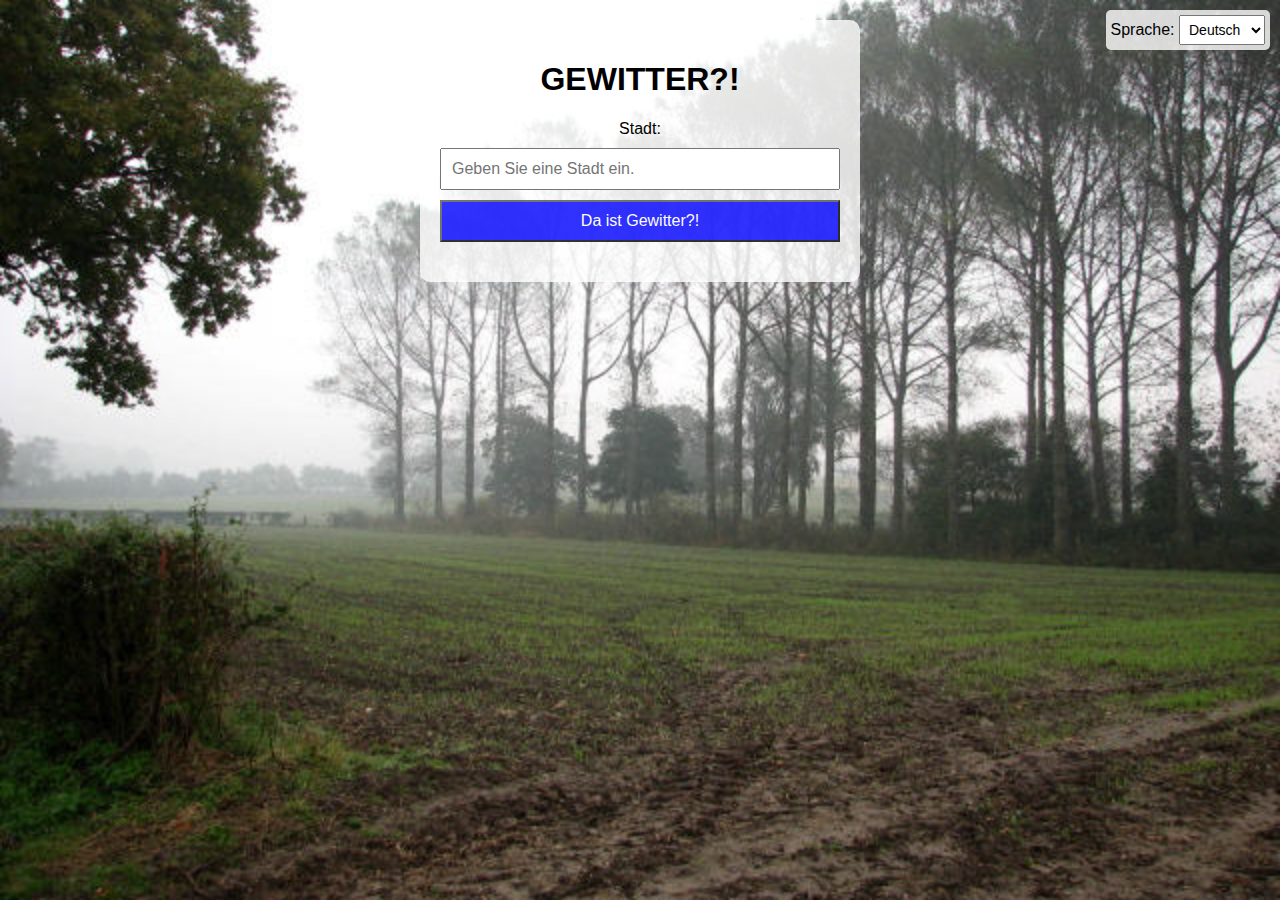
<file: index.html>
<!DOCTYPE html>
<html lang="en">
<head>
    <meta charset="UTF-8">
    <meta name="viewport" content="width=device-width, initial-scale=1.0">
    <title>Weather App</title>
    <link rel="stylesheet" href="weatherapp_style.css">

</head>
<body>
    <div class="language-selector">
        <label for="languageSelect" id="languageLabel">Sprache:</label>
        <select id="languageSelect">
            <option value="de">Deutsch</option>
            <option value="en">English</option>
            <option value="fr">Français</option>
            <option value="es">Español</option>
        </select>
    </div>
    <div class="container">
        <h1 id="mainName">GEWITTER?!</h1>
        <label for="cityInput" id="cityLabel">Stadt:</label>
        <input type="text" id="cityInput" placeholder="Geben Sie eine Stadt ein.">
        <button type="button" id="weatherButton" onclick="getWeather()">Da ist Gewitter?!</button>
        <div id="weatherOutput">
            <p id="station"></p>
            <p id="weatherData"></p>
        </div>
    </div>
    <div id="forecastOutput">
        <h2 id="forecastTitle"></h2>
        <div id="forecastContainer"></div>
    </div>

    <script src="weatherapp_script.js"></script>
</body>
</html>
</file>
<file: weatherapp_style.css>
/* Ensure body and html are scrollable */
html, body {
    height: 100%;
    margin: 0;
    padding: 0;
    overflow: auto;  /* Allow scrolling on small screens */
}

body {
    font-family: Arial, sans-serif;
    display: flex;
    justify-content: center;
    align-items: center;
    flex-direction: column;
    height: auto;
    background-size: cover;
    background-repeat: no-repeat;
    background-position: center;
}

.container {
    background-color: rgba(255, 255, 255, 0.8);
    padding: 20px;
    border-radius: 10px;
    text-align: center;
    width: 90%;
    max-width: 400px;
    margin-top: 20px;  /* Add top margin to avoid cutting at the top */
}

input {
    padding: 10px;
    font-size: 16px;
    margin: 10px 0;
    width: 100%;
    box-sizing: border-box;
}

button {
    background-color: blue;
    color: white;
    opacity: 80%;
    padding: 10px 20px;
    font-size: 16px;
    width: 100%;
    box-sizing: border-box;
}

#weatherOutput {
    margin-top: 20px;
}

/* Hide the forecast box by default */
#forecastOutput {
    display: none;  /* Initially hidden */
    margin-top: 20px;
    padding: 10px;
    border: 1px solid #ccc;
    background-color: rgba(255, 255, 255, 0.8);
    border-radius: 8px;
}

#forecastContainer {
    display: flex;
    justify-content: flex-start;
    flex-wrap: nowrap;
    gap: 10px;
    overflow-x: auto;  /* Enable horizontal scrolling */
    padding-bottom: 10px;
}

.forecast-day {
    flex: 0 0 auto;  /* Prevent shrinking and wrap behavior */
    width: 100px;  /* Fixed width to fit 5 items horizontally */
    text-align: center;
    padding: 10px;
    background-color: #f9f9f9;
    border-radius: 8px;
}

/* Style for the language selector */
.language-selector {
    position: absolute;
    top: 10px;
    right: 10px;
    background-color: rgba(255, 255, 255, 0.8);
    padding: 5px;
    border-radius: 5px;
}

.language-selector select {
    padding: 5px;
    font-size: 14px;
}

/* Responsive layout for mobile devices */
@media (max-width: 600px) {
    /* Change flex-wrap to wrap for mobile, allowing multiple lines */
    #forecastContainer {
        justify-content: center;
        flex-wrap: wrap;
        overflow-x: hidden;  /* Disable horizontal scrolling on mobile */
    }

    .forecast-day {
        flex-basis: calc(50% - 10px);  /* 1 item per row */
        width: auto;  /* Remove fixed width for mobile */
    }

    #forecastOutput {
        text-align: center;  /* Center text in forecast output */
    }
}
</file>
